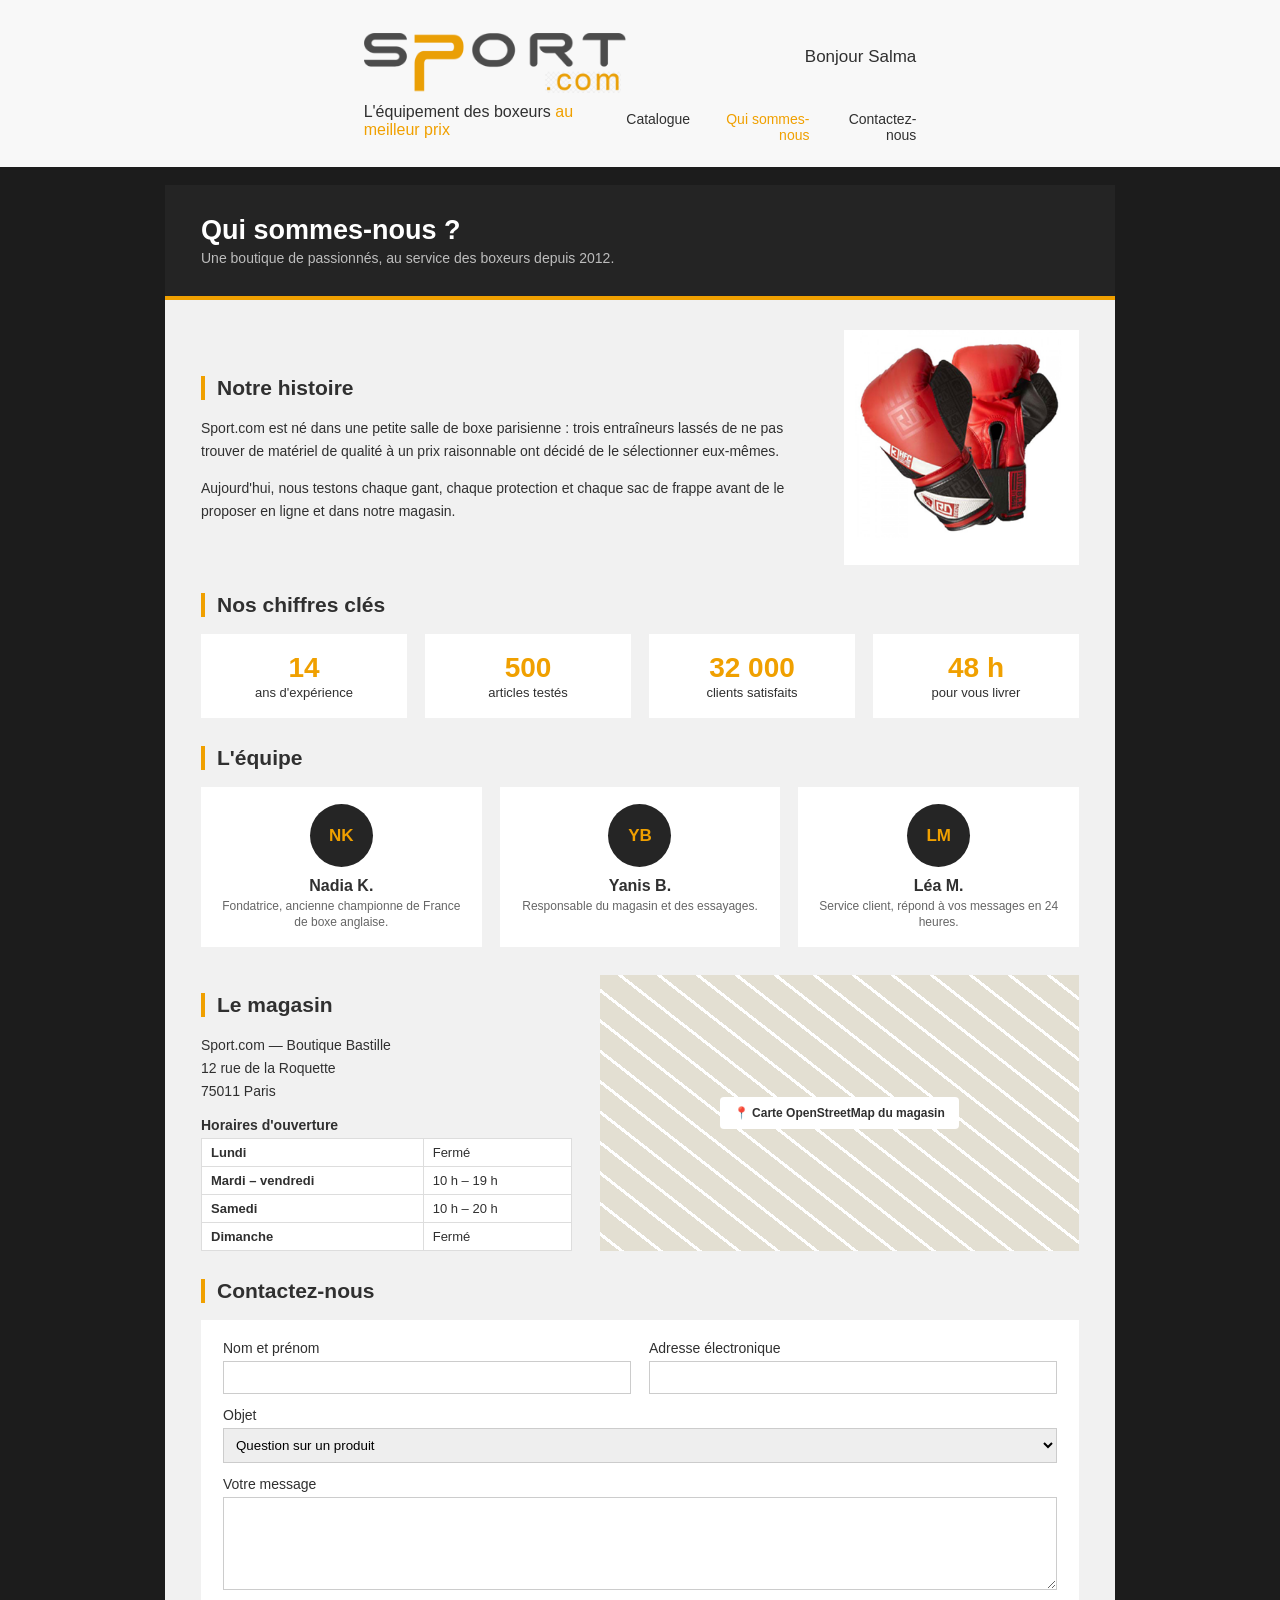
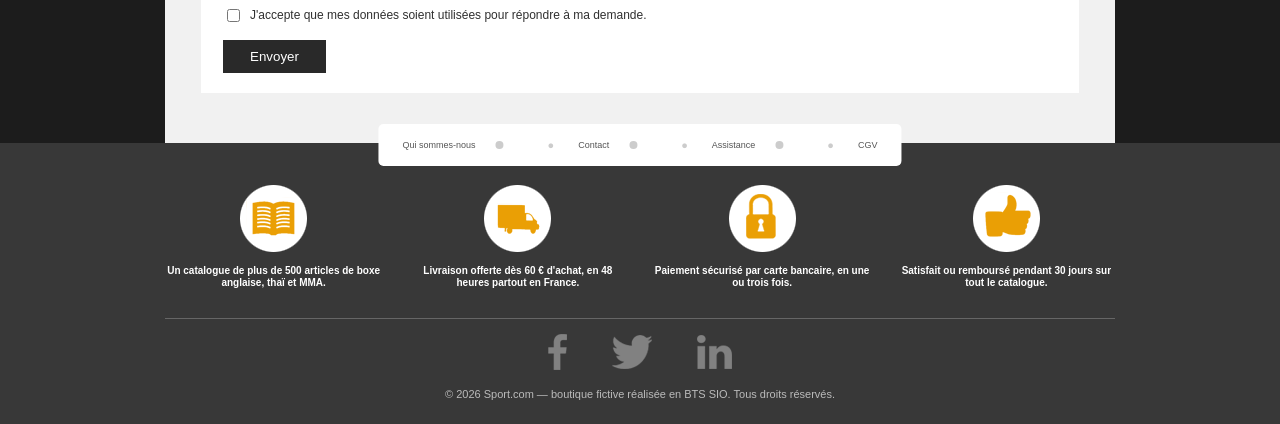
<file: qui sommes-nous.html>
<!DOCTYPE html>
<html lang="fr">

<head>
    <meta charset="UTF-8">
    <meta name="viewport" content="width=device-width, initial-scale=1.0">
    <title>Qui sommes-nous ? - Sport.com</title>
    <link rel="stylesheet" href="css/style.css">
</head>

<body>

    
    <header class="entete">
        <div class="largeur entete-interieur">

            <div class="marque">
                <a href="index.html">
                    <img src="images/logo.png" alt="Sport.com">
                </a>
                <p>L'équipement des boxeurs
                    <span>au meilleur prix</span>
                </p>
            </div>

            <div class="navigation">
                <p class="bonjour">Bonjour Salma</p>

                <nav>
                    <a href="index.html">Catalogue</a>
                    <a href="qui sommes-nous.html" class="actif">
                        Qui sommes-nous
                    </a>
                    <a href="#contact">Contactez-nous</a>
                </nav>
            </div>

        </div>
    </header>

    
    <main class="largeur">

        <div class="titre-page">
            <h1>Qui sommes-nous ?</h1>
            <p>Une boutique de passionnés, au service
               des boxeurs depuis 2012.</p>
        </div>

        <div class="contenu">

            <!-- NOTRE HISTOIRE -->
            <section class="histoire">

                <div>
                    <h2>Notre histoire</h2>

                    <p>
                        Sport.com est né dans une petite
                        salle de boxe parisienne :
                        trois entraîneurs lassés de ne pas
                        trouver de matériel de qualité à un
                        prix raisonnable ont décidé de le
                        sélectionner eux-mêmes.
                    </p>

                    <p>
                        Aujourd'hui, nous testons chaque gant,
                        chaque protection et chaque sac de
                        frappe avant de le proposer en ligne
                        et dans notre magasin.
                    </p>
                </div>

                <img src="images/gant-boxe-1.png"
                     alt="Gants de boxe rouges">

            </section>

            
            <section class="rubrique">

                <h2>Nos chiffres clés</h2>

                <div class="chiffres">

                    <div class="carte-chiffre">
                        <strong>14</strong>
                        <span>ans d'expérience</span>
                    </div>

                    <div class="carte-chiffre">
                        <strong>500</strong>
                        <span>articles testés</span>
                    </div>

                    <div class="carte-chiffre">
                        <strong>32 000</strong>
                        <span>clients satisfaits</span>
                    </div>

                    <div class="carte-chiffre">
                        <strong>48 h</strong>
                        <span>pour vous livrer</span>
                    </div>

                </div>
            </section>

            
            <section class="rubrique">

                <h2>L'équipe</h2>

                <div class="equipe">

                    <article class="personne">
                        <div class="avatar">NK</div>
                        <h3>Nadia K.</h3>
                        <p>Fondatrice, ancienne championne
                           de France de boxe anglaise.</p>
                    </article>

                    <article class="personne">
                        <div class="avatar">YB</div>
                        <h3>Yanis B.</h3>
                        <p>Responsable du magasin
                           et des essayages.</p>
                    </article>

                    <article class="personne">
                        <div class="avatar">LM</div>
                        <h3>Léa M.</h3>
                        <p>Service client, répond à vos
                           messages en 24 heures.</p>
                    </article>

                </div>
            </section>

            
            <section class="rubrique magasin">

                <div class="adresse">

                    <h2>Le magasin</h2>

                    <p>
                        Sport.com — Boutique Bastille<br>
                        12 rue de la Roquette<br>
                        75011 Paris
                    </p>

                    <h3>Horaires d'ouverture</h3>

                    <table>
                        <tr>
                            <th>Lundi</th>
                            <td>Fermé</td>
                        </tr>
                        <tr>
                            <th>Mardi – vendredi</th>
                            <td>10 h – 19 h</td>
                        </tr>
                        <tr>
                            <th>Samedi</th>
                            <td>10 h – 20 h</td>
                        </tr>
                        <tr>
                            <th>Dimanche</th>
                            <td>Fermé</td>
                        </tr>
                    </table>

                </div>

                <div class="carte-magasin">
                    <a href="https://www.openstreetmap.org">
                        📍 Carte OpenStreetMap du magasin
                    </a>
                </div>

            </section>

            <!-- CONTACT -->
            <section class="rubrique" id="contact">

                <h2>Contactez-nous</h2>

                <form class="formulaire" action="#contact">

                    <div class="champs-ligne">

                        <div class="champ">
                            <label for="nom">Nom et prénom</label>
                            <input type="text" id="nom" name="nom">
                        </div>

                        <div class="champ">
                            <label for="email">
                                Adresse électronique
                            </label>
                            <input type="email" id="email" name="email">
                        </div>

                    </div>

                    <div class="champ">
                        <label for="objet">Objet</label>

                        <select id="objet" name="objet">
                            <option>Question sur un produit</option>
                            <option>Question sur une commande</option>
                            <option>Autre demande</option>
                        </select>
                    </div>

                    <div class="champ">
                        <label for="message">Votre message</label>
                        <textarea id="message" name="message"
                                  rows="5"></textarea>
                    </div>

                    <label class="accord">
                        <input type="checkbox" name="accord">
                        J'accepte que mes données soient
                        utilisées pour répondre à ma demande.
                    </label>

                    <button type="submit">Envoyer</button>

                </form>

            </section>

        </div>
    </main>

    
    <footer class="pied-page" id="avantages">

        <nav class="liens-footer">

            <a href="qui sommes-nous.html">
                Qui sommes-nous
            </a>
            <span>●</span>

            <a href="#contact">Contact</a>
            <span>●</span>

            <a href="#avantages">Assistance</a>
            <span>●</span>

            <a href="#cgv">CGV</a>

        </nav>

        <div class="largeur bas-interieur">

            <div class="avantages">

                <div class="avantage">
                    <img src="images/icon-livre.png" alt="icon-livre">
                    <p>Un catalogue de plus de 500 articles
                       de boxe anglaise, thaï et MMA.</p>
                </div>

                <div class="avantage">
                    <img src="images/icon-camion.png" alt="icon-camion">
                    <p>Livraison offerte dès 60 € d'achat,
                       en 48 heures partout en France.</p>
                </div>

                <div class="avantage">
                    <img src="images/icon-cadenat.png" alt="icon-cadenat">
                    <p>Paiement sécurisé par carte bancaire,
                       en une ou trois fois.</p>
                </div>

                <div class="avantage">
                    <img src="images/icon-pouce.png" alt="icon-pouce">
                    <p>Satisfait ou remboursé pendant
                       30 jours sur tout le catalogue.</p>
                </div>

            </div>

            <div class="reseaux">
                <span><img src="images/icon-facebook.png" alt="icon-facebook"></span>
                <span><img src="images/icon-twitter (1).png" alt="icon-twitter"></span>
                <span><img src="images/icon-linkedin.png" alt="icon-linkedin"></span>
            </div>

            <p class="copyright" id="cgv">
                © 2026 Sport.com — boutique fictive
                réalisée en BTS SIO.
                Tous droits réservés.
            </p>

        </div>
    </footer>

</body>
</html>
</file>
<file: css/style.css>
1. STYLE GENERAL
============================== */

* {
    box-sizing: border-box;
}

body {
    margin: 0;
    font-family: Arial, Helvetica, sans-serif;
    color: #303030;
    background-color: #1c1c1c;
}

.site {
    width: 100%;
    background-color: #1c1c1c;
}



.entete {
    min-height: 112px;
    padding: 16px max(20px, calc((100% - 674px) / 2)) 11px;
    background-color: #fafafa;

    display: flex;
    align-items: flex-start;
    justify-content: space-between;
    gap: 24px;
}



.logo-zone img {
    display: block;
    width: 205px;
    height: auto;
}

.logo {
    margin: 0;
    font-size: 42px;
    font-weight: normal;
    letter-spacing: 4px;
    line-height: 1;
    color: #444;
}

.logo span,
.logo small,
.logo-zone p span {
    color: #ef9c00;
}

.logo small {
    font-size: 18px;
    letter-spacing: 0;
}

.logo-zone p {
    margin: 9px 0 0;
    font-size: 14px;
    color: #333;
    white-space: nowrap;
}



.menu-zone {
    text-align: right;
    flex-shrink: 0;
}

.bienvenue {
    margin: 8px 0 40px;
    font-size: 14px;
}

.menu-zone nav {
    display: flex;
    justify-content: flex-end;
    gap: 24px;
}

.menu-zone a {
    font-size: 11px;
    color: #333;
    text-decoration: none;
    white-space: nowrap;
}

.menu-zone a:hover {
    color: #ef9c00;
}



.contenu {
    position: relative;
    padding-top: 226px;
    background-color: #1c1c1c;
}

.banniere {
    position: absolute;
    top: 13px;
    left: 50%;
    transform: translateX(-50%);

    width: min(674px, 100%);
    height: 214px;

    background-image: url("../images/fond-boxe.jpg");
    background-position: center center;
    background-repeat: no-repeat;
    background-size: cover;
}



.catalogue {
    width: min(674px, 100%);
    margin: 0 auto;
    padding: 28px 68px 93px;

    background-color: #f2f2f2;

    display: grid;
    grid-template-columns: repeat(2, minmax(0, 1fr));
    column-gap: 66px;
    row-gap: 48px;
}



.produit {
    min-width: 0;
    position: relative;
    text-align: center;
}

.produit img {
    width: 100%;
    height: 210px;
    display: block;

    object-fit: contain;
    background-color: white;
}

.produit h2 {
    margin: 0;
    padding: 7px 2px 10px;
    background-color: white;

    font-size: 9px;
    font-weight: normal;
    line-height: 1.2;
    color: #171717;
}



.promotion {
    position: absolute;
    z-index: 2;

    top: 9px;
    right: -16px;

    padding: 7px 9px;
    border-radius: 6px;

    background-color: #272727;
    color: #f0a000;

    font-size: 20px;
    font-weight: bold;
    white-space: nowrap;
}



.achat {
    margin-top: 12px;

    display: flex;
    align-items: center;
    justify-content: space-between;
    gap: 8px;

    white-space: nowrap;
}

.bouton {
    display: inline-block;
    min-width: 108px;
    padding: 6px 9px;

    color: white;
    background: linear-gradient(#474747, #202020);

    font-size: 10px;
    line-height: 1.1;
    text-align: center;
    text-decoration: none;
}

.bouton:hover {
    background: #ef9c00;
}

.achat del {
    color: #444;
    font-size: 17px;
    font-weight: bold;
}

.achat strong {
    color: #ef9c00;
    font-size: 17px;
}



.pied-page {
    position: relative;

    background-color: #363636;
    color: white;
    text-align: center;

    padding: 42px max(20px, calc((100% - 674px) / 2)) 16px;
}



.liens-footer {
    position: absolute;
    top: -16px;
    left: 50%;
    transform: translateX(-50%);

    display: flex;
    align-items: center;
    justify-content: center;

    min-height: 34px;
    padding: 0 16px;
    border-radius: 5px;

    background-color: white;
    white-space: nowrap;
}

.liens-footer a {
    display: flex;
    align-items: center;

    color: #444;
    font-size: 9px;
    text-decoration: none;
}

.liens-footer a:not(:last-child)::after {
    content: "";
    width: 8px;
    height: 8px;
    margin: 0 20px;

    border-radius: 50%;
    background-color: #ccc;
}

.liens-footer a:hover {
    color: #ef9c00;
}



.avantages {
    display: grid;
    grid-template-columns: repeat(4, minmax(0, 1fr));
    gap: 25px;

    padding-bottom: 21px;
    border-bottom: 1px solid #888;
}

.icone {
    display: inline-flex;
    align-items: center;
    justify-content: center;

    width: 44px;
    height: 44px;
    border-radius: 50%;

    background-color: white;
    color: #ef9c00;
    font-size: 24px;
}

.avantage p {
    margin: 11px 0 0;

    font-size: 8px;
    line-height: 1.3;
    color: white;
}



.reseaux {
    display: flex;
    align-items: center;
    justify-content: center;
    gap: 43px;

    margin-top: 15px;

    font-size: 30px;
    font-weight: bold;
    color: #828282;
}



.copyright {
    margin: 18px 0 0;
    color: #eee;
    font-size: 9px;
}



@media (max-width: 740px) {

    .entete {
        padding: 16px 20px;
        gap: 16px;
    }

    .logo-zone img {
        width: 180px;
    }

    .logo-zone p {
        white-space: normal;
        font-size: 12px;
    }

    .menu-zone nav {
        flex-wrap: wrap;
        gap: 10px;
    }

    .bienvenue {
        margin-bottom: 24px;
    }

    .catalogue {
        padding: 26px 30px 70px;
        column-gap: 35px;
        row-gap: 38px;
    }

    .pied-page {
        padding-left: 20px;
        padding-right: 20px;
    }
}



@media (max-width: 510px) {

    .entete {
        flex-direction: column;
        align-items: flex-start;
    }

    .menu-zone {
        text-align: left;
    }

    .bienvenue {
        margin: 0 0 12px;
    }

    .contenu {
        padding-top: 165px;
    }

    .banniere {
        top: 0;
        height: 165px;
    }

    .catalogue {
        padding: 22px 14px 60px;
        column-gap: 14px;
    }

    .produit img {
        height: 140px;
    }

    .produit h2 {
        font-size: 8px;
        min-height: 37px;
    }

    .promotion {
        top: 5px;
        right: 0;
        font-size: 13px;
        padding: 5px;
    }

    .achat {
        flex-wrap: wrap;
        justify-content: center;
        gap: 6px;
    }

    .achat del,
    .achat strong {
        font-size: 14px;
    }

    .avantages {
        grid-template-columns: repeat(2, 1fr);
        gap: 22px;
    }

    .liens-footer {
        max-width: 95%;
        padding: 0 9px;
    }

    .liens-footer a {
        font-size: 8px;
    }

    .liens-footer a:not(:last-child)::after {
        width: 5px;
        height: 5px;
        margin: 0 8px;
    }
}




/*Qui sommes-nous*/


* {
    box-sizing: border-box;
}

html {
    scroll-behavior: smooth;
}

body {
    margin: 0;
    background-color: #1c1c1c;
    color: #303030;
    font-family: Arial, sans-serif;
    font-size: 14px;
}

.largeur {
    width: 82%;
    max-width: 950px;
    margin: auto;
}


.entete {
    background-color: #f8f8f8;
}

.entete-interieur {
    min-height: 140px;
    display: flex;
    justify-content: space-between;
    align-items: center;
}

.marque img {
    width: 300px;
    max-width: 100%;
}

.marque p {
    margin: 7px 0 0;
    font-size: 16px;
}

.marque p span {
    color: #f0a000;
}

.navigation {
    text-align: right;
    align-self: stretch;
    display: flex;
    flex-direction: column;
    justify-content: space-around;
}

.bonjour {
    font-size: 17px;
}

.navigation nav {
    display: flex;
    gap: 28px;
}

.navigation a {
    color: #303030;
    text-decoration: none;
}

.navigation .actif,
.navigation a:hover {
    color: #f0a000;
}


.titre-page {
    background-color: #242424;
    color: white;
    padding: 30px 36px;
    margin-top: 18px;
    border-bottom: 4px solid #f0a000;
}

.titre-page h1 {
    font-size: 27px;
    margin: 0 0 4px;
}

.titre-page p {
    color: #bdbdbd;
    margin: 0;
}


.contenu {
    background-color: #f1f1f1;
    padding: 30px 36px 50px;
}

.contenu h2 {
    font-size: 21px;
    border-left: 4px solid #f0a000;
    padding-left: 12px;
    margin-bottom: 17px;
}

.contenu p {
    line-height: 1.65;
}

.rubrique {
    margin-top: 28px;
}


.histoire {
    display: grid;
    grid-template-columns: 1fr 235px;
    align-items: center;
    gap: 25px;
}

.histoire img {
    width: 235px;
    height: 235px;
    object-fit: contain;
    background-color: white;
}


.chiffres {
    display: grid;
    grid-template-columns: repeat(4, 1fr);
    gap: 18px;
}

.carte-chiffre {
    background-color: white;
    text-align: center;
    padding: 18px 8px;
}

.carte-chiffre strong {
    display: block;
    color: #f0a000;
    font-size: 28px;
}

.carte-chiffre span {
    font-size: 13px;
}


.equipe {
    display: grid;
    grid-template-columns: repeat(3, 1fr);
    gap: 18px;
}

.personne {
    background-color: white;
    text-align: center;
    padding: 17px 20px;
}

.avatar {
    width: 63px;
    height: 63px;
    border-radius: 50%;
    background-color: #252525;
    color: #f0a000;
    display: grid;
    place-items: center;
    font-size: 17px;
    font-weight: bold;
    margin: 0 auto 10px;
}

.personne h3 {
    font-size: 16px;
    margin: 0 0 4px;
}

.personne p {
    font-size: 12px;
    color: #666;
    margin: 0;
    line-height: 1.3;
}


.magasin {
    display: grid;
    grid-template-columns: 0.85fr 1.1fr;
    gap: 28px;
}

.magasin h3 {
    font-size: 14px;
    margin-bottom: 5px;
}

table {
    width: 100%;
    border-collapse: collapse;
    background-color: white;
}

th, td {
    border: 1px solid #ddd;
    padding: 6px 9px;
    text-align: left;
    font-size: 13px;
}

th {
    width: 60%;
}


.carte-magasin {
    min-height: 235px;
    background: repeating-linear-gradient(
        38deg,
        #e3dfd2 0 12px,
        white 12px 15px,
        #e3dfd2 15px 24px
    );

    display: flex;
    align-items: center;
    justify-content: center;
    text-align: center;
    padding: 20px;
}

.carte-magasin a {
    background-color: white;
    padding: 9px 14px;
    border-radius: 4px;
    font-weight: bold;
    font-size: 12px;
    color: #303030;
    text-decoration: none;
}


.formulaire {
    background-color: white;
    padding: 20px 22px;
}

.champs-ligne {
    display: grid;
    grid-template-columns: 1fr 1fr;
    gap: 18px;
}

.champ {
    margin-bottom: 13px;
}

.champ label {
    display: block;
    margin-bottom: 5px;
}

.champ input,
.champ select,
.champ textarea {
    width: 100%;
    border: 1px solid #ccc;
    padding: 8px;
    font-family: Arial, sans-serif;
}

.champ select {
    background-color: #eee;
}

.champ textarea {
    resize: vertical;
}

.accord {
    display: flex;
    align-items: center;
    gap: 7px;
    font-size: 12px;
    margin-bottom: 15px;
}

.formulaire button {
    background-color: #292929;
    color: white;
    border: none;
    padding: 9px 27px;
    cursor: pointer;
}

.formulaire button:hover {
    background-color: #f0a000;
}

/* PIED DE PAGE */
.pied-page {
    background-color: #383838;
    color: white;
    text-align: center;
    padding: 38px 0 24px;
    position: relative;
}


.liens-footer {
    position: absolute;
    top: -19px;
    left: 50%;
    transform: translateX(-50%);

    display: flex;
    align-items: center;
    gap: 24px;

    background-color: white;
    color: #555;
    padding: 15px 24px;
    border-radius: 5px;
    white-space: nowrap;
    font-size: 11px;
}

.liens-footer a {
    color: #555;
    text-decoration: none;
}

.liens-footer a:hover {
    color: #f0a000;
}

.liens-footer span {
    color: #ccc;
}


.avantages {
    display: grid;
    grid-template-columns: repeat(4, 1fr);
    gap: 27px;
    padding: 4px 0 28px;
    border-bottom: 1px solid #666;
}

.icone {
    background-color: white;
    color: #ed9c00;
    width: 58px;
    height: 58px;
    display: inline-grid;
    place-items: center;
    border-radius: 50%;
    font-size: 30px;
}

.avantage p {
    font-size: 10px;
    font-weight: bold;
    line-height: 1.25;
    margin-top: 10px;
}


.reseaux {
    display: flex;
    justify-content: center;
    gap: 45px;
    font-size: 31px;
    font-weight: bold;
    color: #767676;
    margin-top: 15px;
}

.copyright {
    font-size: 11px;
    color: #bbb;
    margin-top: 10px;
}
</file>
